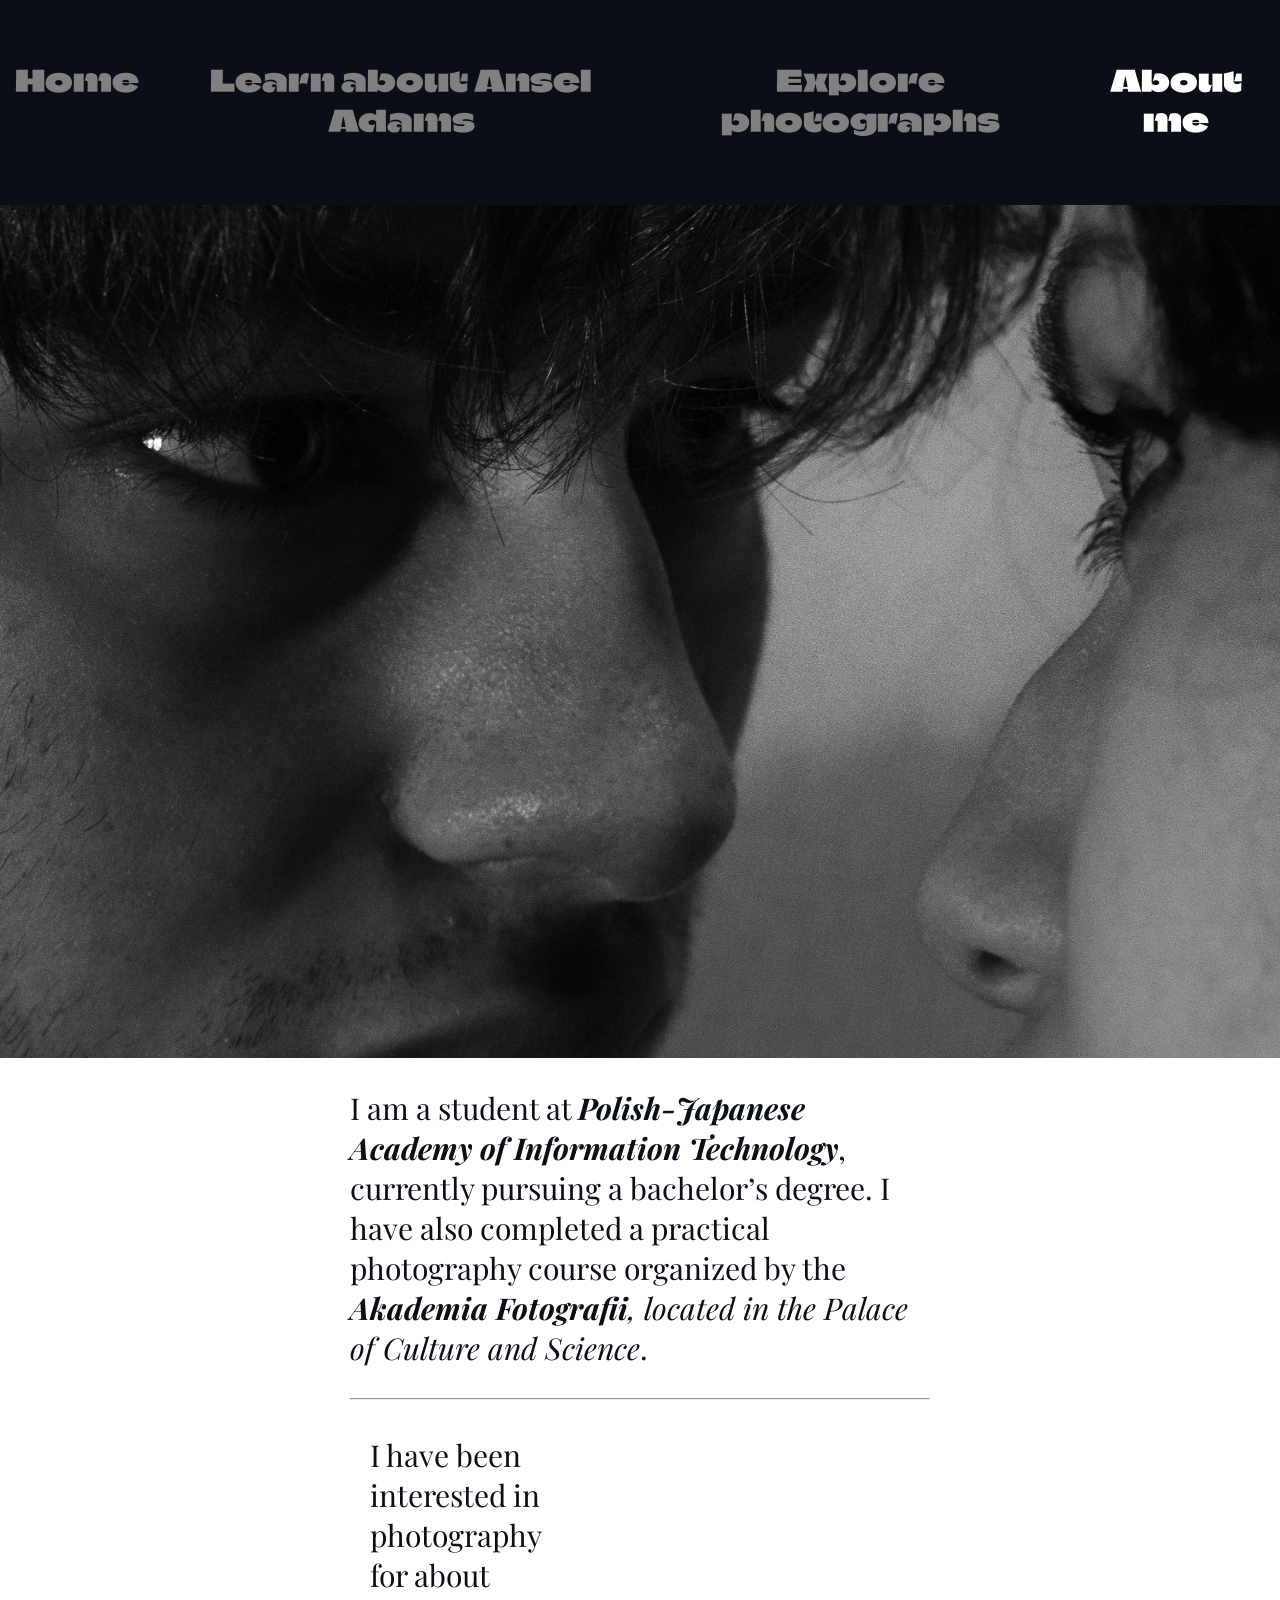
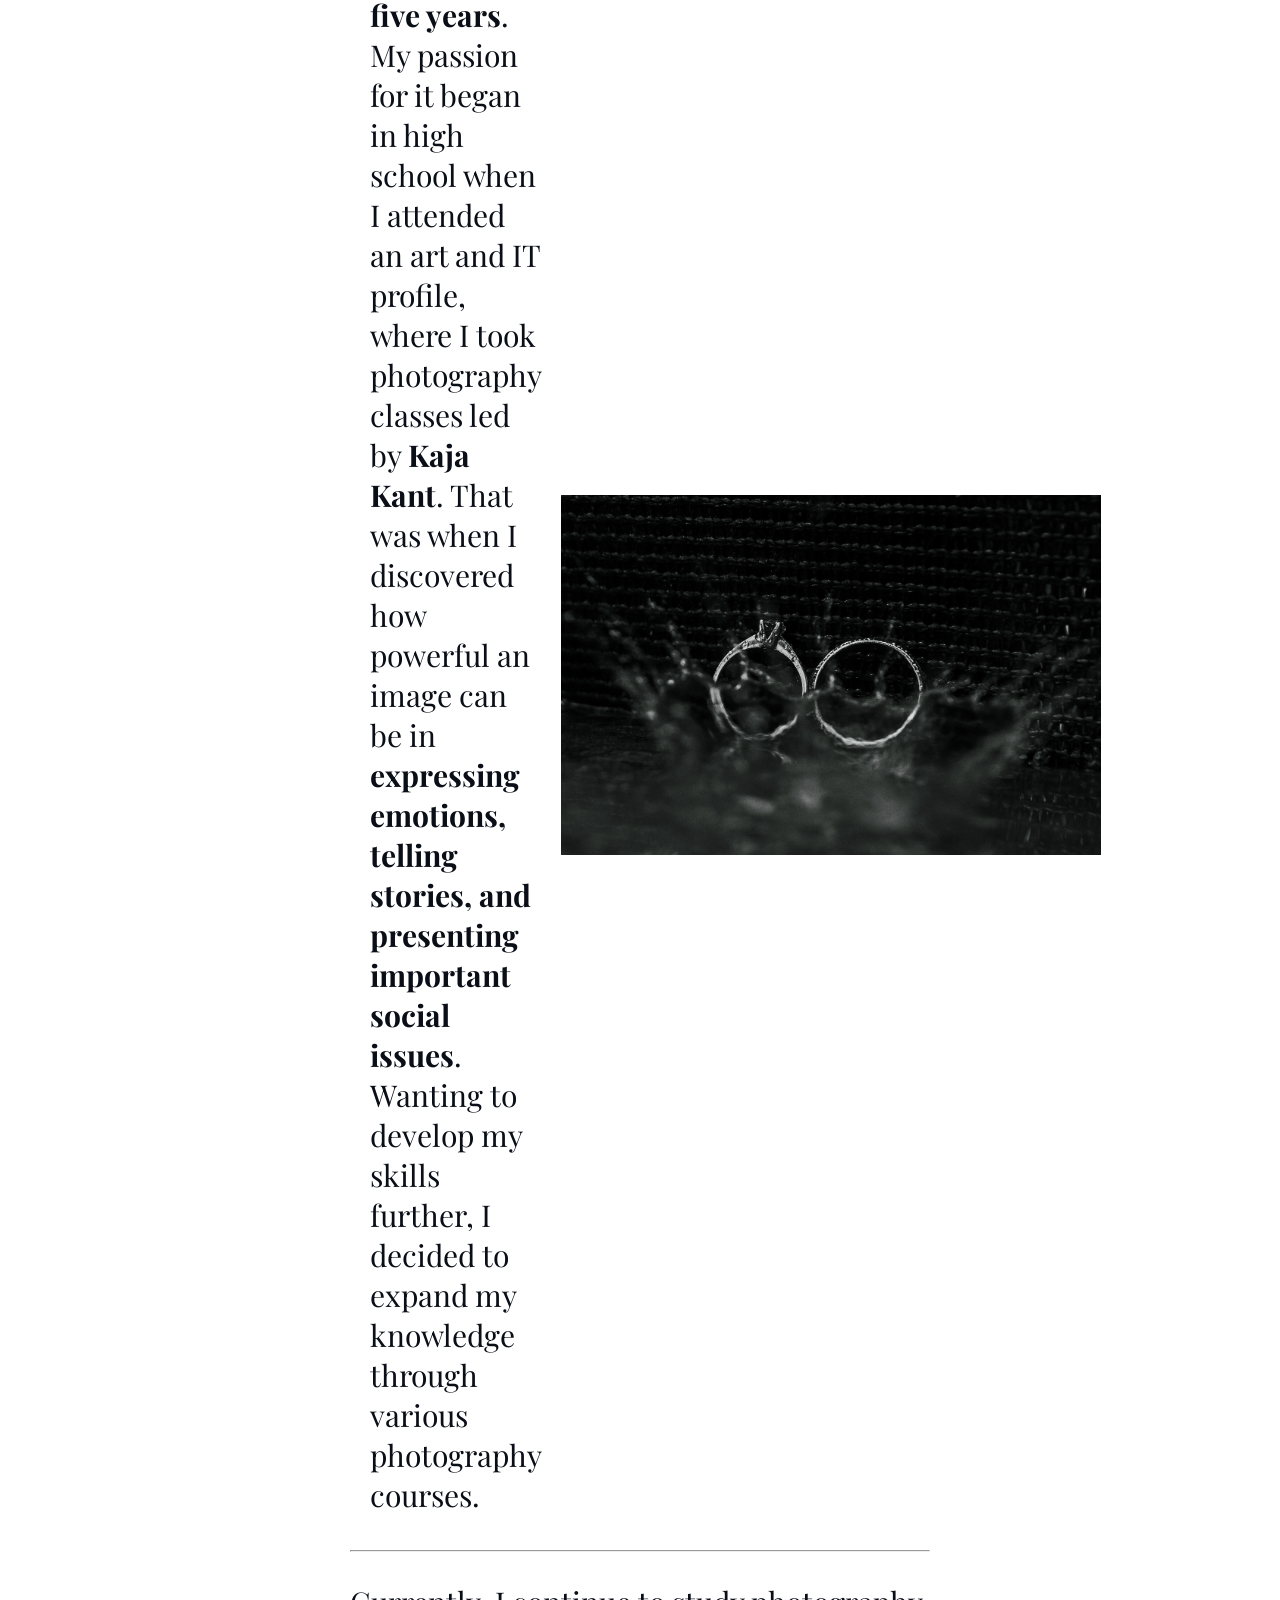
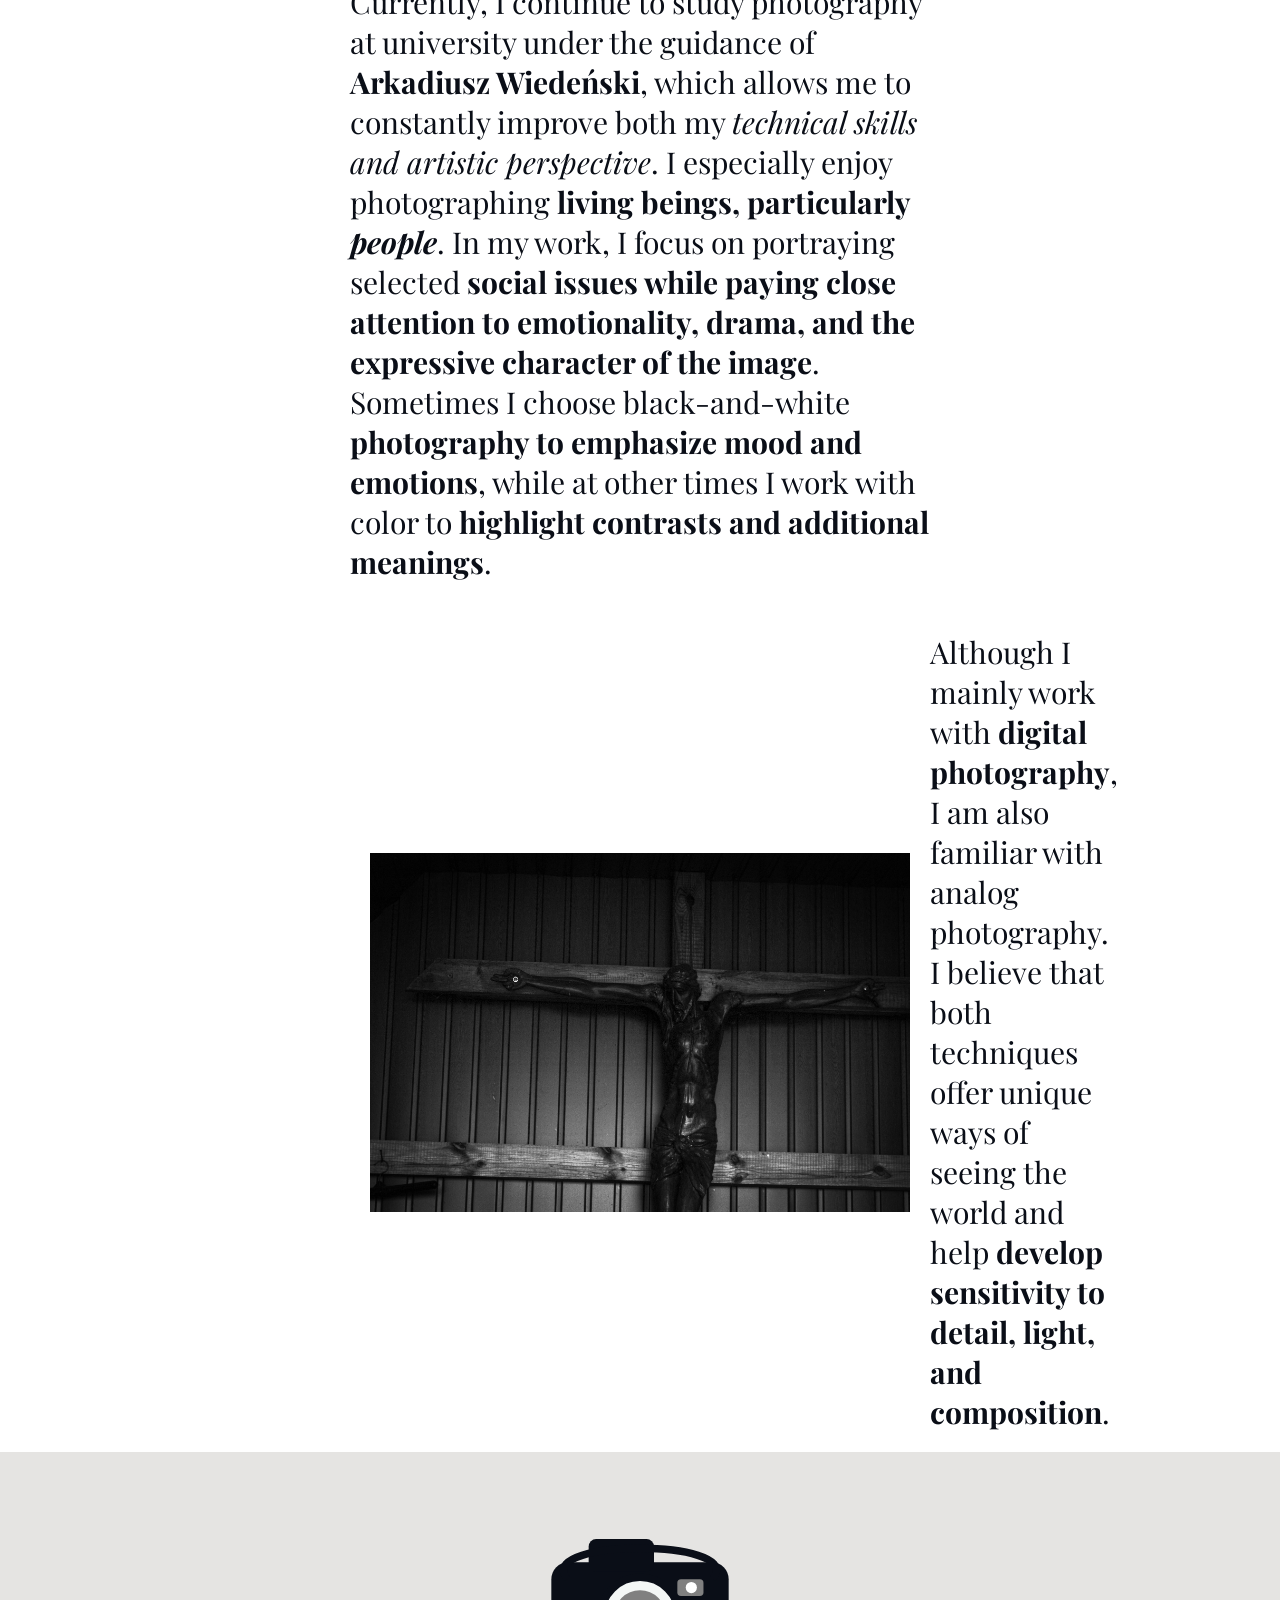
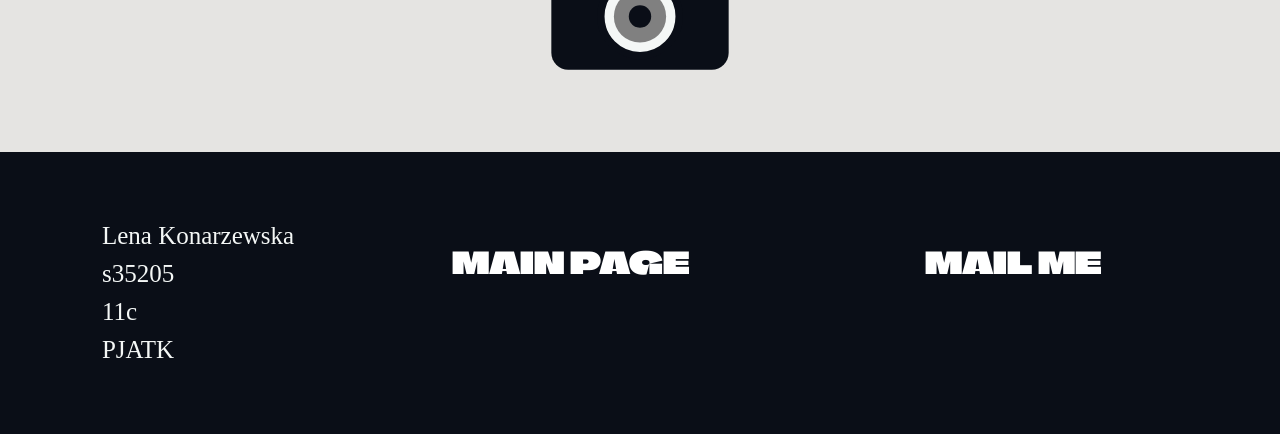
<file: index2.html>
<!DOCTYPE html>
<html lang="en">
    <head>
        <meta charset="UTF-8">
        <meta name="viewport" content="width=device-width, initial-scale=1.0">
        <title>About me</title>
        <link rel="stylesheet" href="styl1.css">
        <link href="https://fonts.googleapis.com/css2?family=Climate+Crisis:YEAR@1983&family=Playfair+Display:ital,wght@0,400..900;1,400..900&display=swap" rel="stylesheet">
   </head>
        <body>
            <header>
                  <nav>
                        <a href="index.html" class="titlefont navanimation">Home</a>
                        <a href="index4.html" class="titlefont navanimation">Learn about Ansel Adams</a>
                        <a href="index3.html" class="titlefont navanimation">Explore photographs</a>
                        <a href="index2.html" class="titlefont navanimation active">About me</a>
                  </nav>
            </header>
            <main>
                <img src="on_i_ona.jpg" loading="lazy" alt="very close photo of two teenagers">
                <div class="kolumna content">
                    <p class="semibig">I am a student at <b><i>Polish-Japanese Academy of Information Technology</i></b>, currently pursuing a bachelor’s degree. I have also completed a practical photography course organized by the <i><b>Akademia Fotografii</b>, located in the Palace of Culture and Science</i>.</p>
                    <hr/>
                    <div class="pandimg text_pandimg">
                        <p class="semibig">I have been interested in photography for about <b>five years</b>. My passion for it began in high school when I attended an art and IT profile, where I took photography classes led by <b>Kaja Kant</b>. That was when I discovered how powerful an image can be in <b>expressing emotions, telling stories, and presenting important social issues</b>. Wanting to develop my skills further, I decided to expand my knowledge through various photography courses.</p>
                        <img class="history_photos" src="magiczny_przedmiot.jpg" loading="lazy" alt="photo of 2 rings">
                    </div>
                    <hr/>
                    <p class="semibig">Currently, I continue to study photography at university under the guidance of <b>Arkadiusz Wiedeński</b>, which allows me to constantly improve both my <i>technical skills and artistic perspective</i>. I especially enjoy photographing <b>living beings, particularly <i>people</i></b>. In my work, I focus on portraying selected <b>social issues while paying close attention to emotionality, drama, and the expressive character of the image</b>. Sometimes I choose black-and-white <b>photography to emphasize mood and emotions</b>, while at other times I work with color to <b>highlight contrasts and additional meanings</b>.</p>
                    <div class="pandimg text_pandimg">
                        <img class="history_photos" src="jesus.jpg" loading="lazy" alt="photo of jesus at cementary">
                        <p class="semibig">Although I mainly work with <b>digital photography</b>, I am also familiar with analog photography. I believe that both techniques offer unique ways of seeing the world and help <b>develop sensitivity to detail, light, and composition</b>.</p>
                    </div>
                </div>
                <div class="camera_svg_section">
                    <div class="camera_svg_box">
                        <svg class="camera_svg" viewBox="0 0 300 220" role="img" aria-label="Animated camera icon">
                            <rect class="camera_body" x="55" y="70" width="190" height="115" rx="18"></rect>
                            <rect class="camera_top" x="95" y="45" width="70" height="35" rx="8"></rect>
                            <rect class="camera_flash" x="190" y="88" width="28" height="18" rx="4"></rect>
                            <circle class="camera_lens_outer" cx="150" cy="128" r="42"></circle>
                            <circle class="camera_lens_middle" cx="150" cy="128" r="28"></circle>
                            <circle class="camera_lens_inner" cx="150" cy="128" r="12"></circle>
                            <circle class="camera_light" cx="205" cy="97" r="6"></circle>
                            <path class="camera_strap" d="M70 85 C45 45, 255 45, 230 85"></path>
                        </svg>
                    </div>
                </div>
            </main>
            <footer>
                <div>
                    <p>Lena Konarzewska</p>
                    <p>s35205</p>
                    <p>11c</p>
                    <p>PJATK</p>
                </div>
                <button type="button" onclick="window.location='index.html'"> MAIN PAGE </button>
                <button type="button" onclick="window.location.href='mailto:s35205@pjwstk.edu.pl'"> MAIL ME </button>
            </footer>
        </body>
</html>
</file>
<file: styl1.css>
body {
    background-color: white;
    margin: 0px;
    color: #F4F7F6;
}

nav {
    display: flex;
    justify-content: center;
    background-color: #0A0E17;
    padding-bottom: 60px;
}

.titlefont {
    color:  #808080;
    text-align: center;
    font-size: 30px;
    margin: 5px 15px;
    margin-top: 60px;
    font-family: "Climate Crisis", sans-serif;
    text-decoration: none;
    font-variation-settings:
    "YEAR" 1983;
}

.titlefont:hover {
    color: white;
    transition: 1s;
    cursor: pointer;
}

.active {
    color: white;
}

@media(max-width: 1000px) {
    nav {
        flex-direction: column;
        padding-bottom: 0px;
    }
    .titlefont {
        width: 50%;
        margin-top: 5px;
        margin-bottom: 5px;
        margin-left: auto;
        margin-right: auto;
        font-size: 3vw;
    }
}

.navanimation {
    display: inline-block;
    position: relative;
}

.navanimation::after {
  content: '';
  position: absolute;
  width: 100%;
  transform: scaleX(0);
  height: 2px;
  bottom: 0;
  left: 0;
  background-color: white;
  transition: transform 0.25s ease-out;
}
.navanimation:hover::after {
  transform: scaleX(1);
}

h3 {
    color: #0A0E17;
    font-size: 60px;
    font-family: "Climate Crisis", sans-serif;
    text-align: left;
}

@media (max-width: 1000px) {
    h3 {
        font-size: 6vw;
    }
}

.kolumna {
    margin-left: 350px;
    margin-right: 350px;
}

@media (max-width: 1000px) {
    .kolumna {
        margin-left: 12.5%;
        margin-right: 12.5%;
    }
}

img {
    width: 100%;
    height: auto;
    display: block;
    
}
        
.semibig {
    color: #0A0E17;
    font-family: "Playfair Display", serif;
    font-size: 30px;
    text-align: left;
}

@media (max-width: 700px) {
    .semibig {
        font-size: 18px;
        line-height: 1.25;
    }
}

button {
    height: 100px;
    width: 400px;
    color: white;
    background-color: #0A0E17;
    border: none;
    font-size: 30px;
    border: solid 4px #0A0E17;
}

button:hover {
    color: #0A0E17;
    background-color: white;
    transition: 0.5s;
}

@media (max-width: 700px) {
    button {
        width: calc(100% - 40px);
        height: 80px;
        font-size: 24px;
    }
}

.button_placed {
    height: 75px;
    width: 75px;
    pointer-events: auto;
}

.button_space_fixer {
    position: sticky;
    top: calc(100vh - 120px);
    height: 0;
    display: flex;
    justify-content: flex-end;
    padding-right: 20px;
    box-sizing: border-box;
    z-index: 9999;
    pointer-events: none;
}

.diff_button {
    display: block;
    width: 400px;
    height: 100px;
    margin: 50px auto;
}

@media (max-width: 700px) {
    .diff_button {
        width: calc(100vw - 60px);
        height: calc((100vw - 60px) / 4);
        margin: 50px auto;
        font-size: clamp(18px, 6vw, 30px);
    }
}

.quote {
    color: #0A0E17;
    font-size: 40px;
    margin-top: 50px;
    padding: 50px;
    background: #e5e4e2 url("cudzysłów_index1.svg") no-repeat;
    background-position: bottom right;
}

@media (max-width: 700px) {
    .quote {
        font-size: 26px;
        margin-top: 30px;
        padding: 35px 25px;
    }
}

.imgsemi {
    width: 60%;
    margin: auto;
    padding: 0px;
}

@media (max-width: 1000px) {
    .imgsemi {
        width: 100%;
    }
}
    
p a {
    color: #808080;
    font-style: italic;
    text-decoration: none;
}

p a:hover {
    text-decoration: underline;
}

footer {
    padding-top: 60px;
    padding-bottom: 60px;
    background-color: #0A0E17;
    font-size: 25px;
    display: flex;
    justify-content: space-evenly;
}

footer p {
    margin: 10px;
    text-align: left;
}

footer button {
    font-family: "Climate Crisis", sans-serif;
    width: 350px;
}

@media (max-width: 1000px) {
    footer {
        display: flex;
        flex-direction: column;
        width: 100%;
    }
    footer button {
        width: 100%;
    }
    footer p {
        margin: 10px;
        text-align: center;
    }
}

.explore_title {
    margin: 50px 60px 35px 60px;
}

.photo_margin_top {
    margin-top: 50px;
}

.timeline_layout {
    display: flex;
}

.grayscale_photo {
    filter: grayscale(100%);
}

.under_header {
    width: 100%;
    max-width: none;
    margin: 0px 0 10px 0;
    display: grid;
    grid-template-columns: 45% 55%;
    align-items: stretch;
    min-height: clamp(360px, 42vw, 570px);
    box-sizing: border-box;
}

.under_photo {
    width: 100%;
    height: 100%;
    min-width: 0;
}

.under_photo img {
    width: 100%;
    height: 100%;
    object-fit: cover;
    object-position: center;
    display: block;
}

.under_text {
    width: 100%;
    min-width: 0;
    background-color: #e5e4e2;
    color: black;
    display: flex;
    flex-direction: column;
    justify-content: center;
    padding-inline: 13%;
    box-sizing: border-box;
    overflow-wrap: break-word;
}

.under_text h1,
.under_text p {
    margin-left: 0;
    margin-right: 0;
    max-width: 100%;
    font-family: "Playfair Display", serif;
}

.under_text h1 {
    font-size: clamp(26px, 2.4vw, 34px);
    line-height: 1.15;
    margin-bottom: 35px;
}

.under_text p {
    font-size: clamp(14px, 1.2vw, 17px);
    line-height: 1.25;
}

@media (max-width: 1000px) {
    .under_header {
        grid-template-columns: 1fr;
        min-height: 0;
    }
    .under_text {
        padding-inline: 8%;
    }
    .under_text h1 {
        font-size: 26px;
        margin-bottom: 20px;
        line-height: 1.2;
    }

    .under_text p {
        font-size: 17px;
        line-height: 1.3;
    }
}

@media (max-width: 700px) {
    .under_header {
        grid-template-columns: 1fr;
        min-height: 0;
    }
    .under_photo {
        order: 1;
        height: auto;
    }
    .under_photo img {
        width: 100%;
        height: auto;
        object-fit: contain;
    }
    .under_text {
        order: 2;
        padding: 50px 30px;
    }
    .under_text h1 {
        font-size: 26px;
        margin-bottom: 20px;
        line-height: 1.2;
    }

    .under_text p {
        font-size: 17px;
        line-height: 1.3;
    }
}

.content {
    background-color: white;
    font-size: 30px;
    color: black;
}

.content h2 {
    color: #0A0E17;
    font-family: "Playfair Display", serif;
    font-size: 60px;
    margin: 0 0 20px 0;
}

.history_photos {
    width: 100%;
    max-width: 600px;
    height: auto;
    display: block;
    flex-shrink: 1;
}

.pandimg {
    display: flex;
    align-items: center;
    justify-content: space-between;
    gap: 20px;
    padding: 20px;
}

.text_pandimg {
    flex: 1;
} 

.text_pandimg p {
    margin: 0;
}

@media (max-width: 1000px) {
    .history_photos {
        max-width: 100%;
    }
    .pandimg {
        flex-direction: column;
        align-items: flex-start;
    }
}

html {
    scroll-behavior: smooth !important;
}

.year_nav {
    position: sticky;
    top: 0;
    z-index: 1000;
    width: 100%;
    background-color: white;
    display: flex;
    justify-content: center;
    gap: 28px;
    padding: 18px 40px;
    box-sizing: border-box;
    overflow-x: auto;
    overflow-y: hidden;
    white-space: nowrap;
}

.year_nav a {
    color: #808080;
    font-size: 35px;
    text-decoration: none !important;
    flex: 0 0 auto;
    font-family: "Playfair Display", serif;
}

.year_nav a:hover {
    color: #0A0E17;
}

div[id] {
    scroll-margin-top: 90px;
}

@media (max-width: 1000px) {
    .year_nav {
        justify-content: flex-start;
        gap: 24px;
        padding: 16px 30px;
    }
    .year_nav a {
        font-size: 30px;
    }
    section[id] {
        scroll-margin-top: 80px;
    }
}

@media (max-width: 600px) {
    .year_nav {
        gap: 20px;
        padding: 14px 20px;
    }
    .year_nav a {
        font-size: 36px;
    }
    section[id] {
        scroll-margin-top: 70px;
    }
}

.photo_gallery {
    width: 100%;
    overflow: hidden;
    padding-bottom: 20px;
    position: relative;
    color: black;
}

.one_line_photos {
    display: flex;
    gap: 30px;
    width: 100%;
    overflow-x: scroll;
    scrollbar-width: none;
}

.one_line_photos::-webkit-scrollbar {
    display: none;
}

.photo_card {
    flex: 0 0 auto;
    text-align: center;
}

.photo_card img {
    height: 500px;
    width: auto;
    object-fit: contain;
    display: block;
}

.photo_card p {
    font-size: 15px;
    margin: 10px 0 0 0;
}

.gallery_arrows {
    height: 50px;
    width: 100%; 
    position: absolute;
    top: calc(50% - 25px);
    display: flex;
    align-items: center;
    justify-content: space-between;
}

.left_arrow,
.right_arrow {
    height: 100%;
    width: 50px;
    border-radius: 100%;
    margin-left: 20px;
    margin-right: 20px;
    background: rgba(10, 14, 23, 0);
}
.left_arrow:hover,
.right_arrow:hover {
    background: rgba(10, 14, 23, 1.0);
    color: white;
}

.alot_imgs_place {
    margin: 0 auto;
    padding: 40px 20px;
    display: flex;
    flex-wrap: wrap;
}

.alot_imgs {
    width: 25%;
    padding: 0px .5%;
    box-sizing: border-box;
}

.alot_imgs img {
    display: block;
    width: 100%;
    height: auto;
}

.alot_imgs p {
    font-size: 15px;
    text-align: center;
    margin-top: 8px;
    color: black;
}

@media (max-width: 1000px) {
    .alot_imgs {
        width: 50%;
        padding: 0px 1%;
    }
}

@media (max-width: 600px) {
    .alot_imgs {
        width: 100%;
        padding: 0;
    }
}

.video {
    width: 100%;
    aspect-ratio: 16 / 9;
    margin: 40px 0;
}

.video iframe {
    width: 100%;
    height: 100%;
    border: 0;
    display: block;
}

@media (max-width: 1000px) {
    .video {
        width: 100%;
        margin: 30px 0;
    }
}

@media (max-width: 600px) {
    .video {
        width: 100%;
        margin: 20px 0;
    }
}

.camera_svg_section {
    margin: 0px auto;
    padding: 35px 40px;
    background-color: #e5e4e2;
}

.camera_svg_box {
    width: min(280px, 60vw);
    margin: 10px auto;
}

.camera_svg {
    width: 100%;
    height: auto;
    overflow: visible;
    animation: camera_float 3s ease-in-out infinite;
}

.camera_body,
.camera_top {
    fill: #0A0E17;
}

.camera_flash {
    fill: #808080;
    animation: flash_blink 2.5s steps(2, end) infinite;
}

.camera_lens_outer {
    fill: #F4F7F6;
    stroke: #0A0E17;
    stroke-width: 8;
}

.camera_lens_middle {
    fill: #808080;
    animation: lens_pulse 2.5s ease-in-out infinite;
}

.camera_lens_inner {
    fill: #0A0E17;
    animation: shutter_click 2.5s steps(2, end) infinite;
}

.camera_light {
    fill: white;
    animation: light_flash 2.5s steps(2, end) infinite;
}

.camera_strap {
    fill: none;
    stroke: #0A0E17;
    stroke-width: 8;
    stroke-linecap: round;
    animation: strap_move 3s ease-in-out infinite;
}

@keyframes camera_float {
    0% {
        transform: translateY(0);
    }

    50% {
        transform: translateY(-12px);
    }

    100% {
        transform: translateY(0);
    }
}

@keyframes lens_pulse {
    0% {
        transform: scale(1);
        transform-origin: 150px 128px;
    }

    50% {
        transform: scale(1.12);
        transform-origin: 150px 128px;
    }

    100% {
        transform: scale(1);
        transform-origin: 150px 128px;
    }
}

@keyframes shutter_click {
    0% {
        transform: scale(1);
        transform-origin: 150px 128px;
    }

    45% {
        transform: scale(1);
        transform-origin: 150px 128px;
    }

    50% {
        transform: scale(0.45);
        transform-origin: 150px 128px;
    }

    55% {
        transform: scale(1);
        transform-origin: 150px 128px;
    }

    100% {
        transform: scale(1);
        transform-origin: 150px 128px;
    }
}

@keyframes flash_blink {
    0% {
        fill: #808080;
    }

    50% {
        fill: white;
    }

    100% {
        fill: #808080;
    }
}

@keyframes light_flash {
    0% {
        opacity: 0.4;
    }

    50% {
        opacity: 1;
    }

    100% {
        opacity: 0.4;
    }
}

@keyframes strap_move {
    0% {
        transform: translateY(0);
    }

    50% {
        transform: translateY(-5px);
    }

    100% {
        transform: translateY(0);
    }
}

@media (max-width: 700px) {
    .camera_svg_section {
        padding: 40px 25px;
        margin: 0px auto;
    }

    .camera_svg_box {
        width: 90vw;
    }
}
</file>
